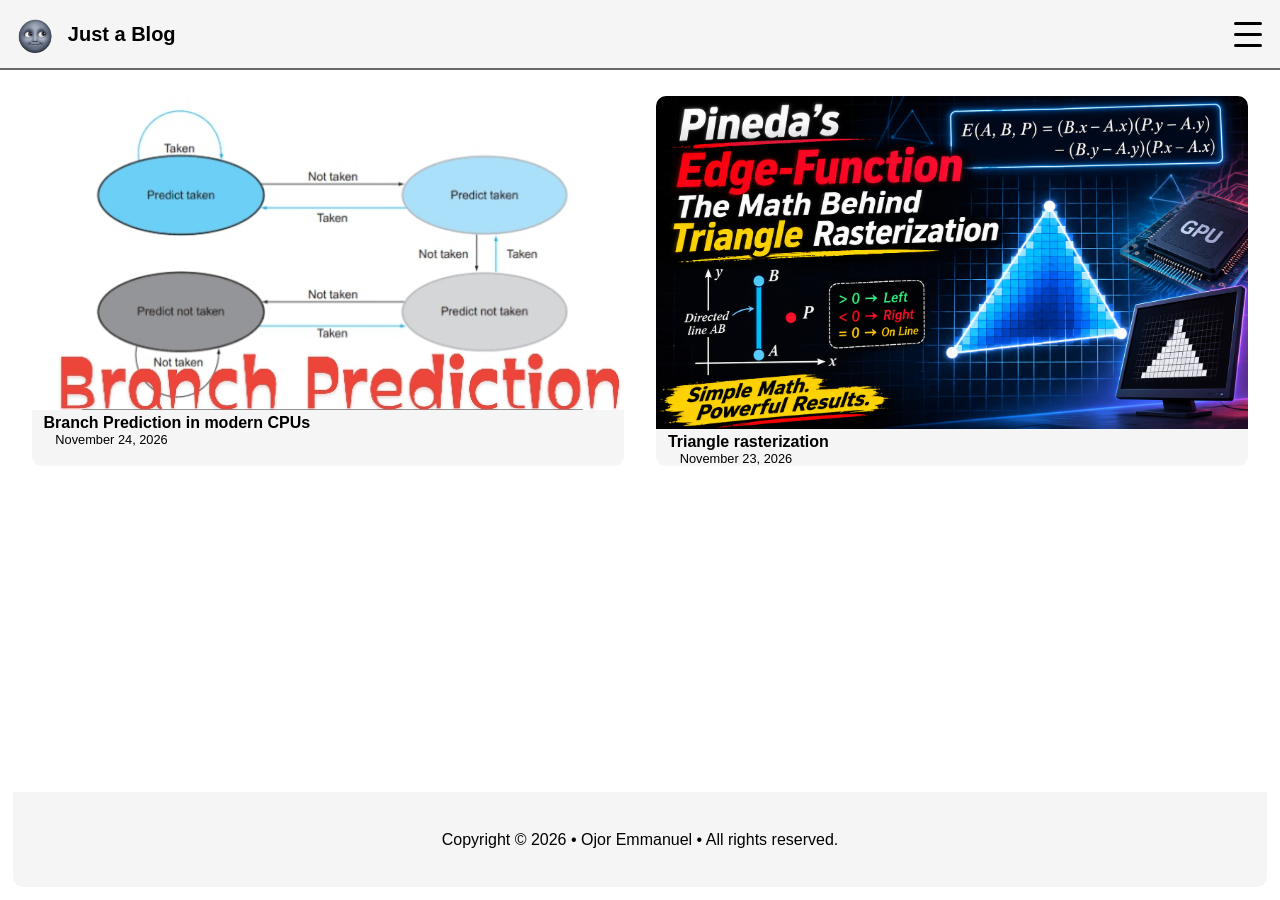
<file: index.html>
<!DOCTYPE html>

<html>
<head>
  <meta http-equiv="CONTENT-TYPE" content="text/html; charset=UTF-8">
  <meta name="viewport" content="width=device-width, initial-scale=1">
  <link rel="stylesheet" href="styles/style.css"/>
  <title>Just a Blog</title>
  <link rel="icon" type="image/png" href="images/moon.png">
</head>
<body>
  <header>
    <div class="logo">
        <img src="images/moon.png" alt="Logo">
        <h2>Just a Blog</h2>
    </div>

    <button class="hamburger" aria-label="Toggle navigation"
            aria-expanded="false" onclick="toggleMenu()">
        <span></span>
        <span></span>
        <span></span>
    </button>

    <nav id="menu" class="menu">
        <a href="index.html">Home</a>
        <a href="#">Videos</a>
        <a href="#">Contact</a>
    </nav>
  </header>

  <main>
    <div class="posts">
      <a class="page" href="blog/branch-prediction-in-modern-cpus.html">
        <img src="images/branch-prediction-thumbnail.png" alt="" loading="lazy">
        <h4>Branch Prediction in modern CPUs</h4>
        <p>November 24, 2026</p>
      </a>

      <a class="page" href="blog/Triangle rasterization.html">
        <img src="images/triangle-rasterization-thumbnail.png" alt="" loading="lazy">
        <h4>Triangle rasterization</h4>
        <p>November 23, 2026</p>
      </a>
    </div>
  </main>

  <footer>
    <p>Copyright &copy; 2026 • Ojor Emmanuel • All rights reserved.</p>
  </footer>

  <script src="scripts/script.js"></script>
</body>
</html>
</file>
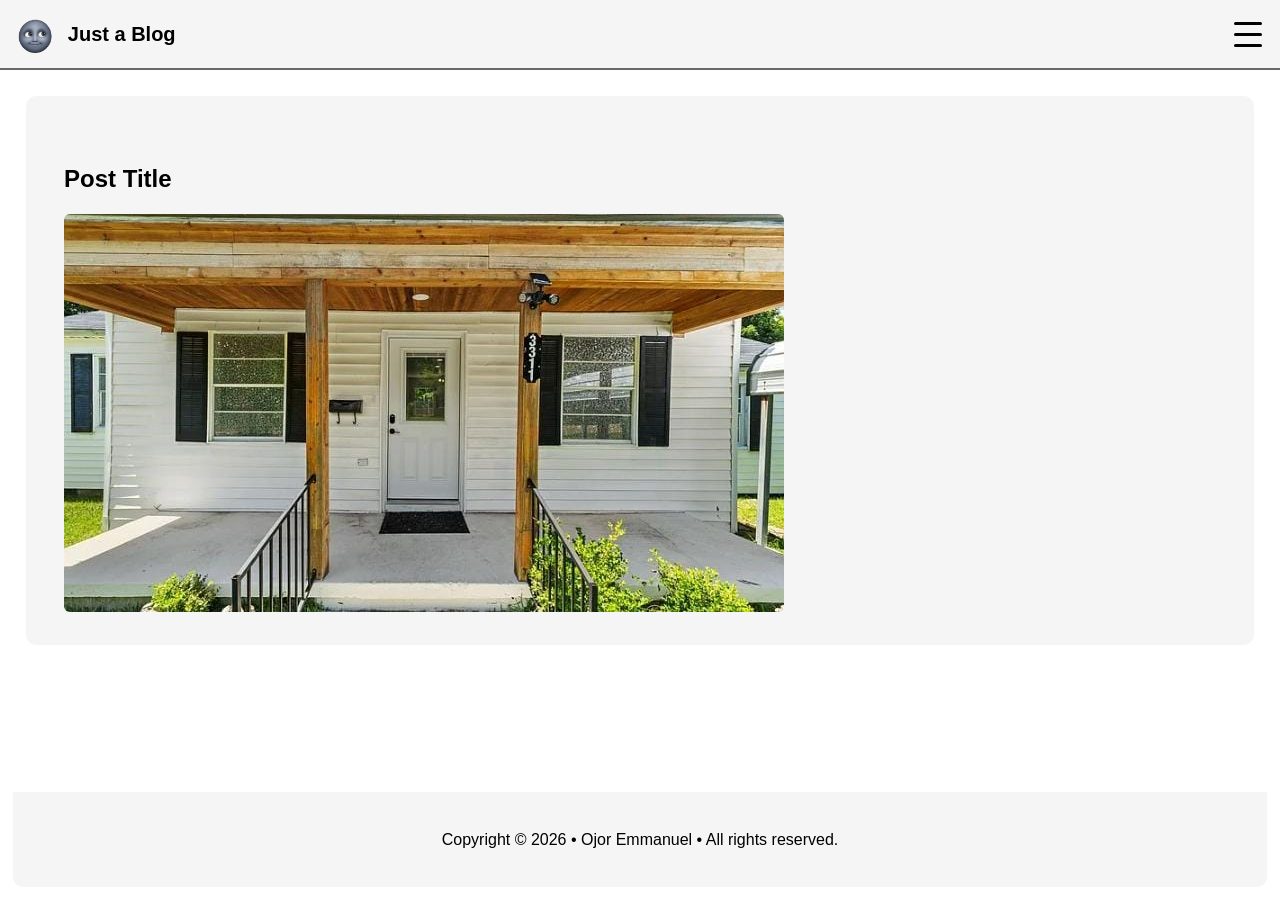
<file: post.html>
<!DOCTYPE html>

<html>
<head>
  <meta http-equiv="CONTENT-TYPE" content="text/html; charset=UTF-8">
  <link rel="stylesheet" href="styles/style.css"/>
  <title>Post</title>
</head>
<body>
  <header>
    <div class="logo">
        <img src="images/moon.png" alt="Logo">
        <h2>Just a Blog</h2>
    </div>
  
    <button class="hamburger" aria-label="Toggle navigation"
            aria-expanded="false" onclick="toggleMenu()">
        <span></span>
        <span></span>
        <span></span>
    </button>

    <nav id="menu" class="menu">
        <a href="#">Home</a>
        <a href="#">Videos</a>
        <a href="#">Contact</a>
    </nav>
  </header>
  
  <main>
    <div class="post-content" id="post-content">
      <h2>Post Title</h2>
      <img src="images/test_thumbnail2.png">
    
    </div>
  </main>
  
  <footer>
    <p>Copyright &copy; 2026 • Ojor Emmanuel • All rights reserved.</p>
  </footer>

 <script src="scripts/markdown-converter.js"></script>
 <script src="scripts/script.js"></script>
</body>
</html>
</file>
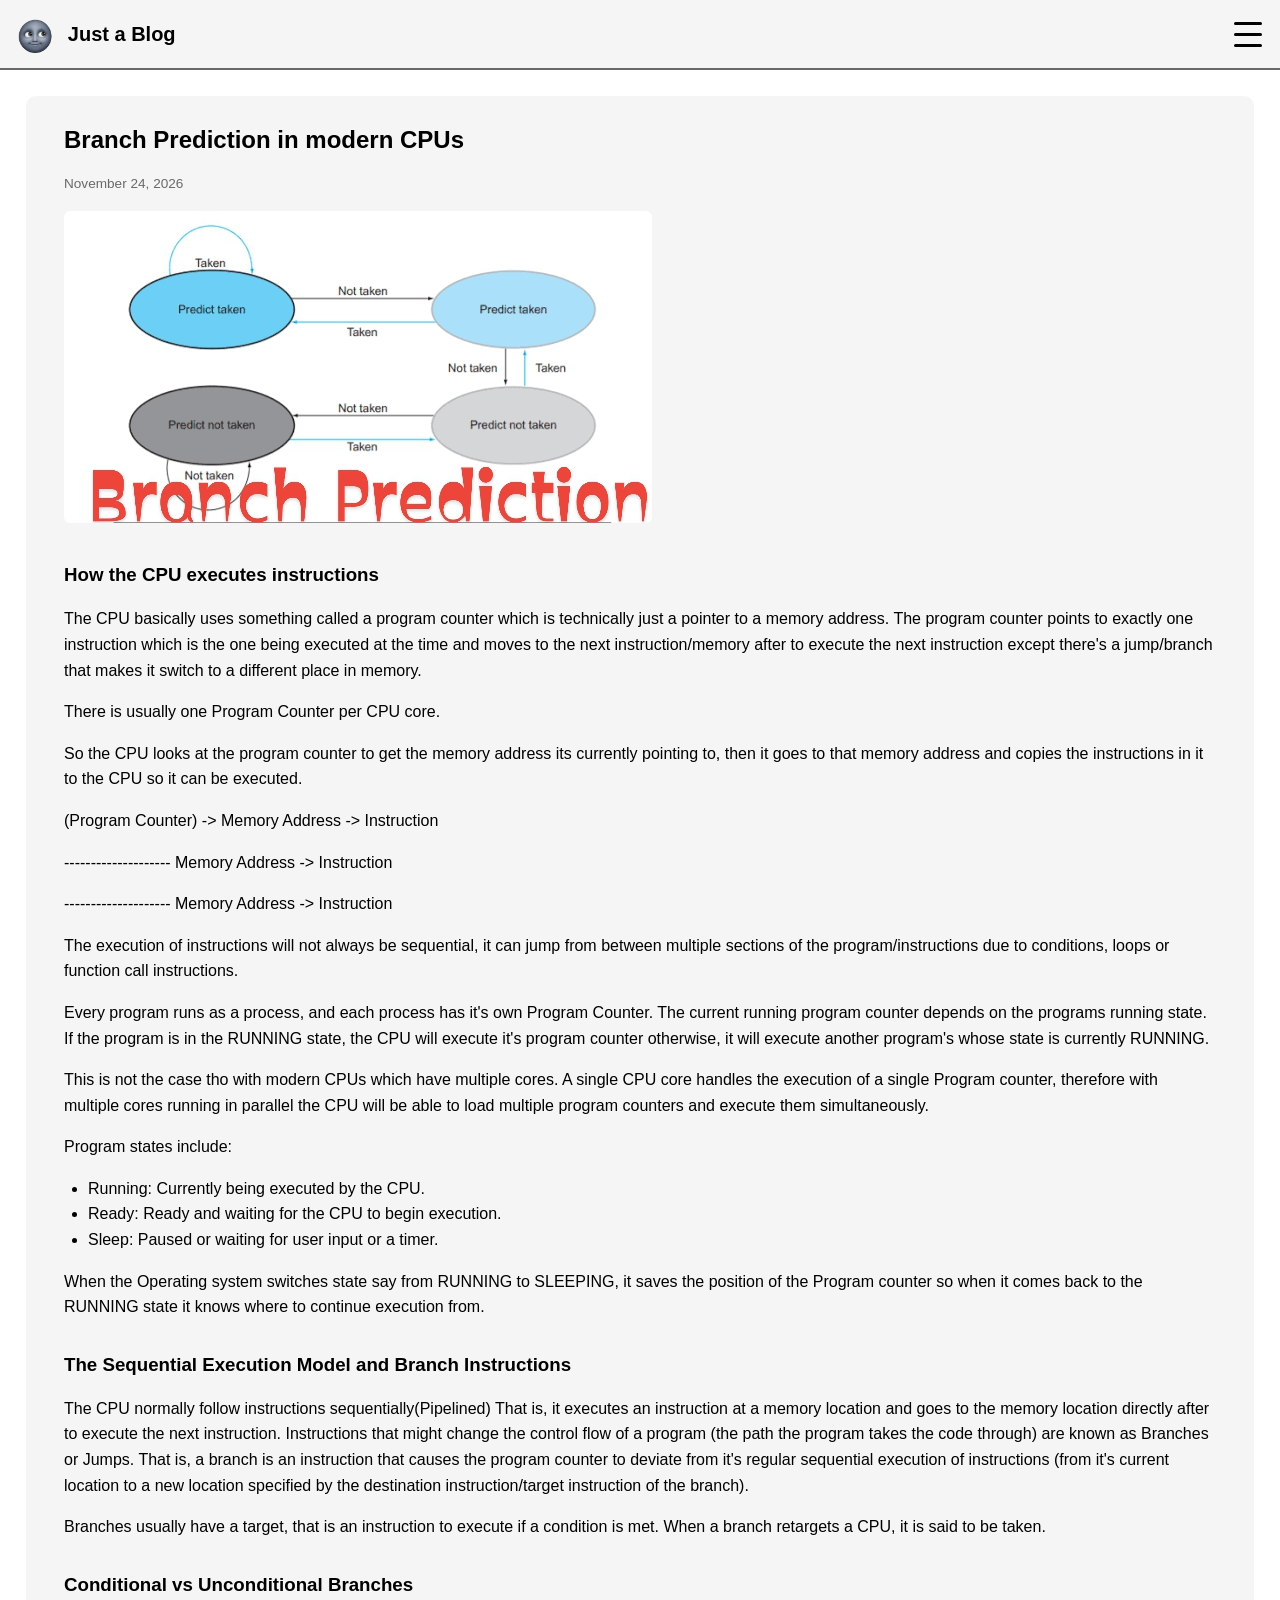
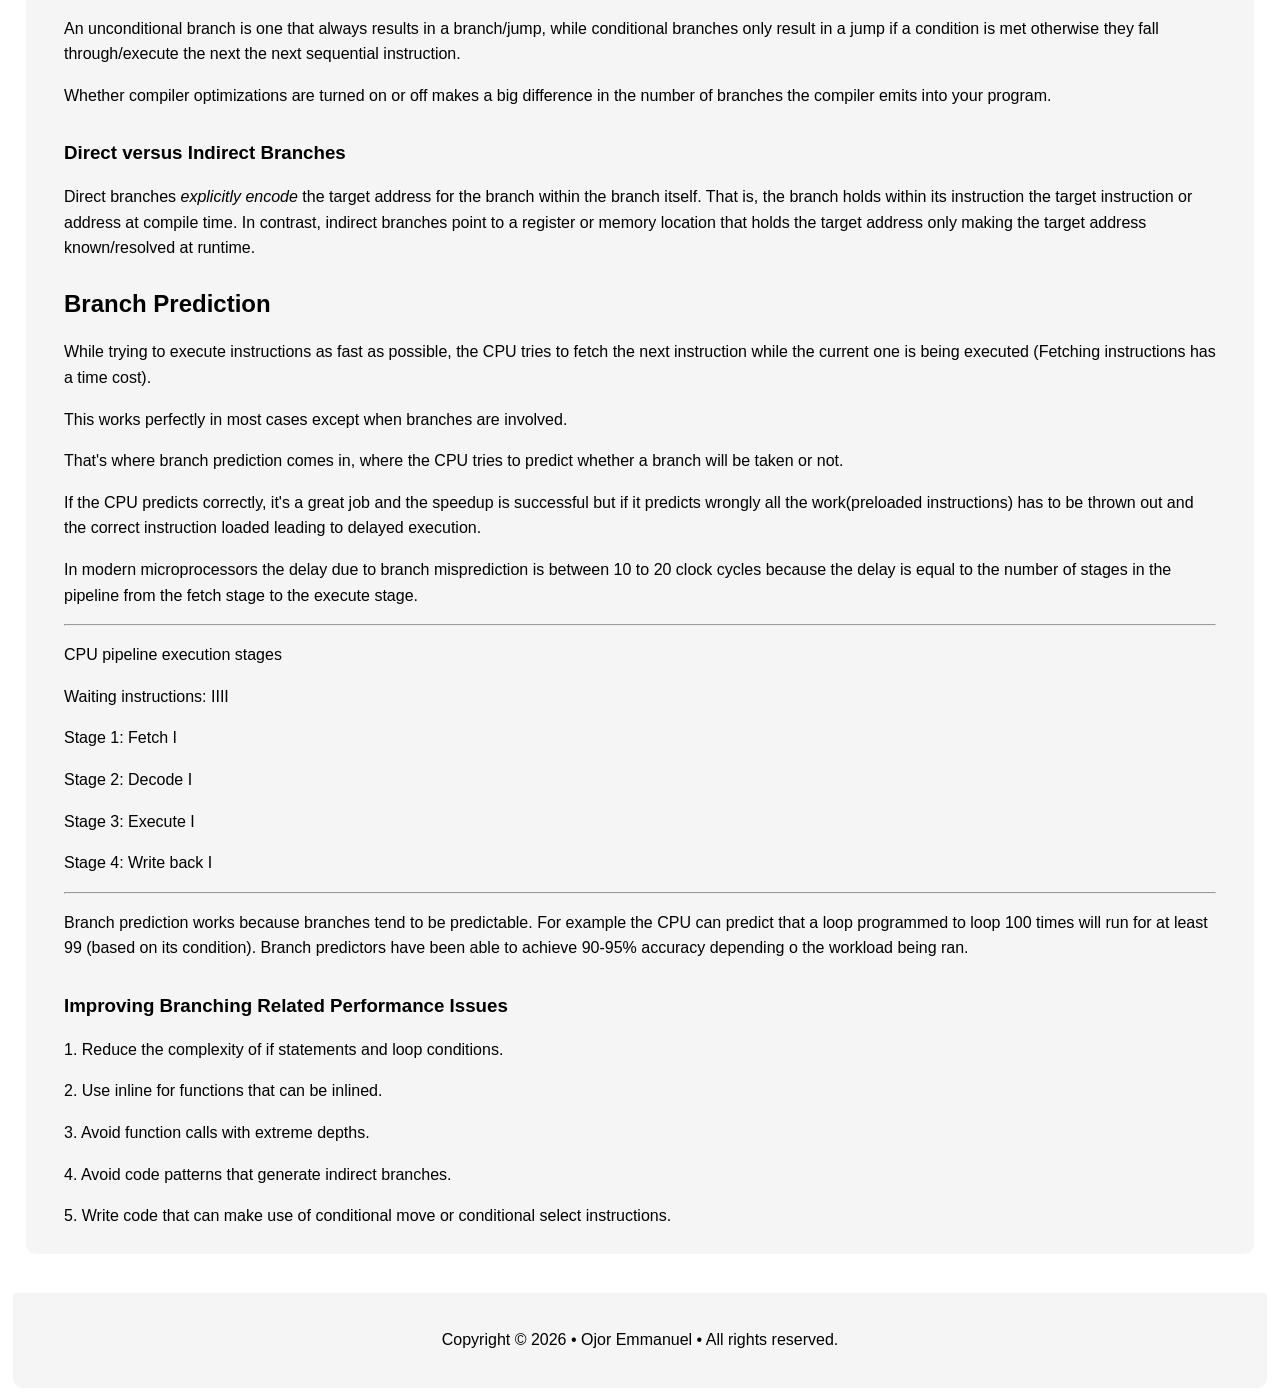
<file: blog/branch-prediction-in-modern-cpus.html>
<!DOCTYPE html>

<html>
<head>
  <meta http-equiv="CONTENT-TYPE" content="text/html; charset=UTF-8">
  <meta name="viewport" content="width=device-width, initial-scale=1">
  <link rel="stylesheet" href="../styles/style.css"/>
  <title>Branch Prediction in modern CPUs – Just a Blog</title>
  <link rel="icon" type="image/png" href="../images/moon.png">
  <meta name="description" content="The CPU basically uses something called a program counter which is technically just a pointer to a memory address. The program counter points to exactly one …">
  <meta property="og:type" content="article">
  <meta property="og:site_name" content="Just a Blog">
  <meta property="og:title" content="Branch Prediction in modern CPUs">
  <meta property="og:description" content="The CPU basically uses something called a program counter which is technically just a pointer to a memory address. The program counter points to exactly one …">
  <meta property="og:url" content="https://magnums123.github.io/just-a-blog/blog/branch-prediction-in-modern-cpus.html">
  <meta property="og:image" content="https://magnums123.github.io/just-a-blog/images/branch-prediction-thumbnail.png">
  <meta name="twitter:card" content="summary_large_image">
</head>
<body>
  <header>
    <div class="logo">
        <img src="../images/moon.png" alt="Logo">
        <h2>Just a Blog</h2>
    </div>

    <button class="hamburger" aria-label="Toggle navigation"
            aria-expanded="false" onclick="toggleMenu()">
        <span></span>
        <span></span>
        <span></span>
    </button>

    <nav id="menu" class="menu">
        <a href="../index.html">Home</a>
        <a href="#">Videos</a>
        <a href="#">Contact</a>
    </nav>
  </header>

  <main>
    <article class="post-content" id="post-content">
      <h1>Branch Prediction in modern CPUs</h1>
      <p class="post-date">November 24, 2026</p>
      <img src="../images/branch-prediction-thumbnail.png" alt="">
<h3>How the CPU executes instructions</h3>
<p>The CPU basically uses something called a program counter which is technically just a pointer to a memory address. The program counter points to exactly one instruction which is the one being executed at the time and moves to the next instruction/memory after to execute the next instruction except there's a jump/branch that makes it switch to a different place in memory.</p>
<p>There is usually one Program Counter per CPU core.</p>
<p>So the CPU looks at the program counter to get the memory address its currently pointing to, then it goes to that memory address and copies the instructions in it to the CPU so it can be executed. </p>
<p>(Program Counter) -> Memory Address -> Instruction</p>
<p>-------------------- Memory Address -> Instruction</p>
<p>-------------------- Memory Address -> Instruction</p>
<p>The execution of instructions will not always be sequential, it can jump from between multiple sections of the program/instructions due to conditions, loops or function call instructions.</p>
<p>Every program runs as a process, and each process has it's own Program Counter. The current running program counter depends on the programs running state. If the program is in the RUNNING state, the CPU will execute it's program counter otherwise, it will execute another program's whose state is currently RUNNING.</p>
<p>This is not the case tho with modern CPUs which have multiple cores. A single CPU core handles the execution of a single Program counter, therefore with multiple cores running in parallel the CPU will be able to load multiple program counters and execute them simultaneously.</p>
<p>Program states include:</p>
<ul>
<li>Running: Currently being executed by the CPU.</li>
<li>Ready: Ready and waiting for the CPU to begin execution.</li>
<li>Sleep: Paused or waiting for user input or a timer.</li>
</ul>
<p>When the Operating system switches state say from RUNNING to SLEEPING, it saves the position of the Program counter so when it comes back to the RUNNING state it knows where to continue execution from.</p>
<h3>The Sequential Execution Model and Branch Instructions</h3>
<p>The CPU normally follow instructions sequentially(Pipelined) That is, it executes an instruction at a memory location and goes to the memory location directly after to execute the next instruction. Instructions that might change the control flow of a program (the path the program takes the code through) are known as Branches or Jumps. That is, a branch is an instruction that causes the program counter to deviate from it's regular sequential execution of instructions (from it's current location to a new location specified by the destination instruction/target instruction of the branch).</p>
<p>Branches usually have a target, that is an instruction to execute if a condition is met. When a branch retargets a CPU, it is said to be taken.</p>
<h3>Conditional vs Unconditional Branches</h3>
<p>An unconditional branch is one that always results in a branch/jump, while conditional branches only result in a jump if a condition is met otherwise they fall through/execute the next the next sequential instruction.</p>
<p>Whether compiler optimizations are turned on or off makes a big difference in the number of branches the compiler emits into your program.</p>
<h3>Direct versus Indirect Branches</h3>
<p>Direct branches <em>explicitly encode</em> the target address for the branch within the branch itself. That is, the branch holds within its instruction the target instruction or address at compile time. In contrast, indirect branches point to a register or memory location that holds the target address only making the target address known/resolved at runtime.</p>
<h1>Branch Prediction</h1>
<p>While trying to execute instructions as fast as possible, the CPU tries to fetch the next instruction while the current one is being executed (Fetching instructions has a time cost).</p>
<p>This works perfectly in most cases except when branches are involved.</p>
<p>That's where branch prediction comes in, where the CPU tries to predict whether a branch will be taken or not.</p>
<p>If the CPU predicts correctly, it's a great job and the speedup is successful but if it predicts wrongly all the work(preloaded instructions) has to be thrown out and the correct instruction loaded leading to delayed execution.</p>
<p>In modern microprocessors the delay due to branch misprediction is between 10 to 20 clock cycles because the delay is equal to the number of stages in the pipeline from the fetch stage to the execute stage.</p>
<hr>
<p>CPU pipeline execution stages</p>
<p>Waiting instructions: IIII</p>
<p>Stage  1: Fetch     I</p>
<p>Stage 2: Decode     I</p>
<p>Stage 3: Execute    I</p>
<p>Stage 4: Write back I</p>
<hr>
<p>Branch prediction works because branches tend to be predictable. For example the CPU can predict that a loop programmed to loop 100 times will run for at least 99 (based on its condition). Branch predictors have been able to achieve 90-95% accuracy depending o the workload being ran.</p>
<h3>Improving Branching Related Performance Issues</h3>
<p>1. Reduce the complexity of if statements and loop conditions.</p>
<p>2. Use inline for functions that can be inlined.</p>
<p>3. Avoid function calls with extreme depths.</p>
<p>4. Avoid code patterns that generate indirect branches.</p>
<p>5. Write code that can make use of conditional move or conditional select instructions.</p>
    </article>
  </main>

  <footer>
    <p>Copyright &copy; 2026 • Ojor Emmanuel • All rights reserved.</p>
  </footer>

  <script src="../scripts/script.js"></script>
</body>
</html>
</file>
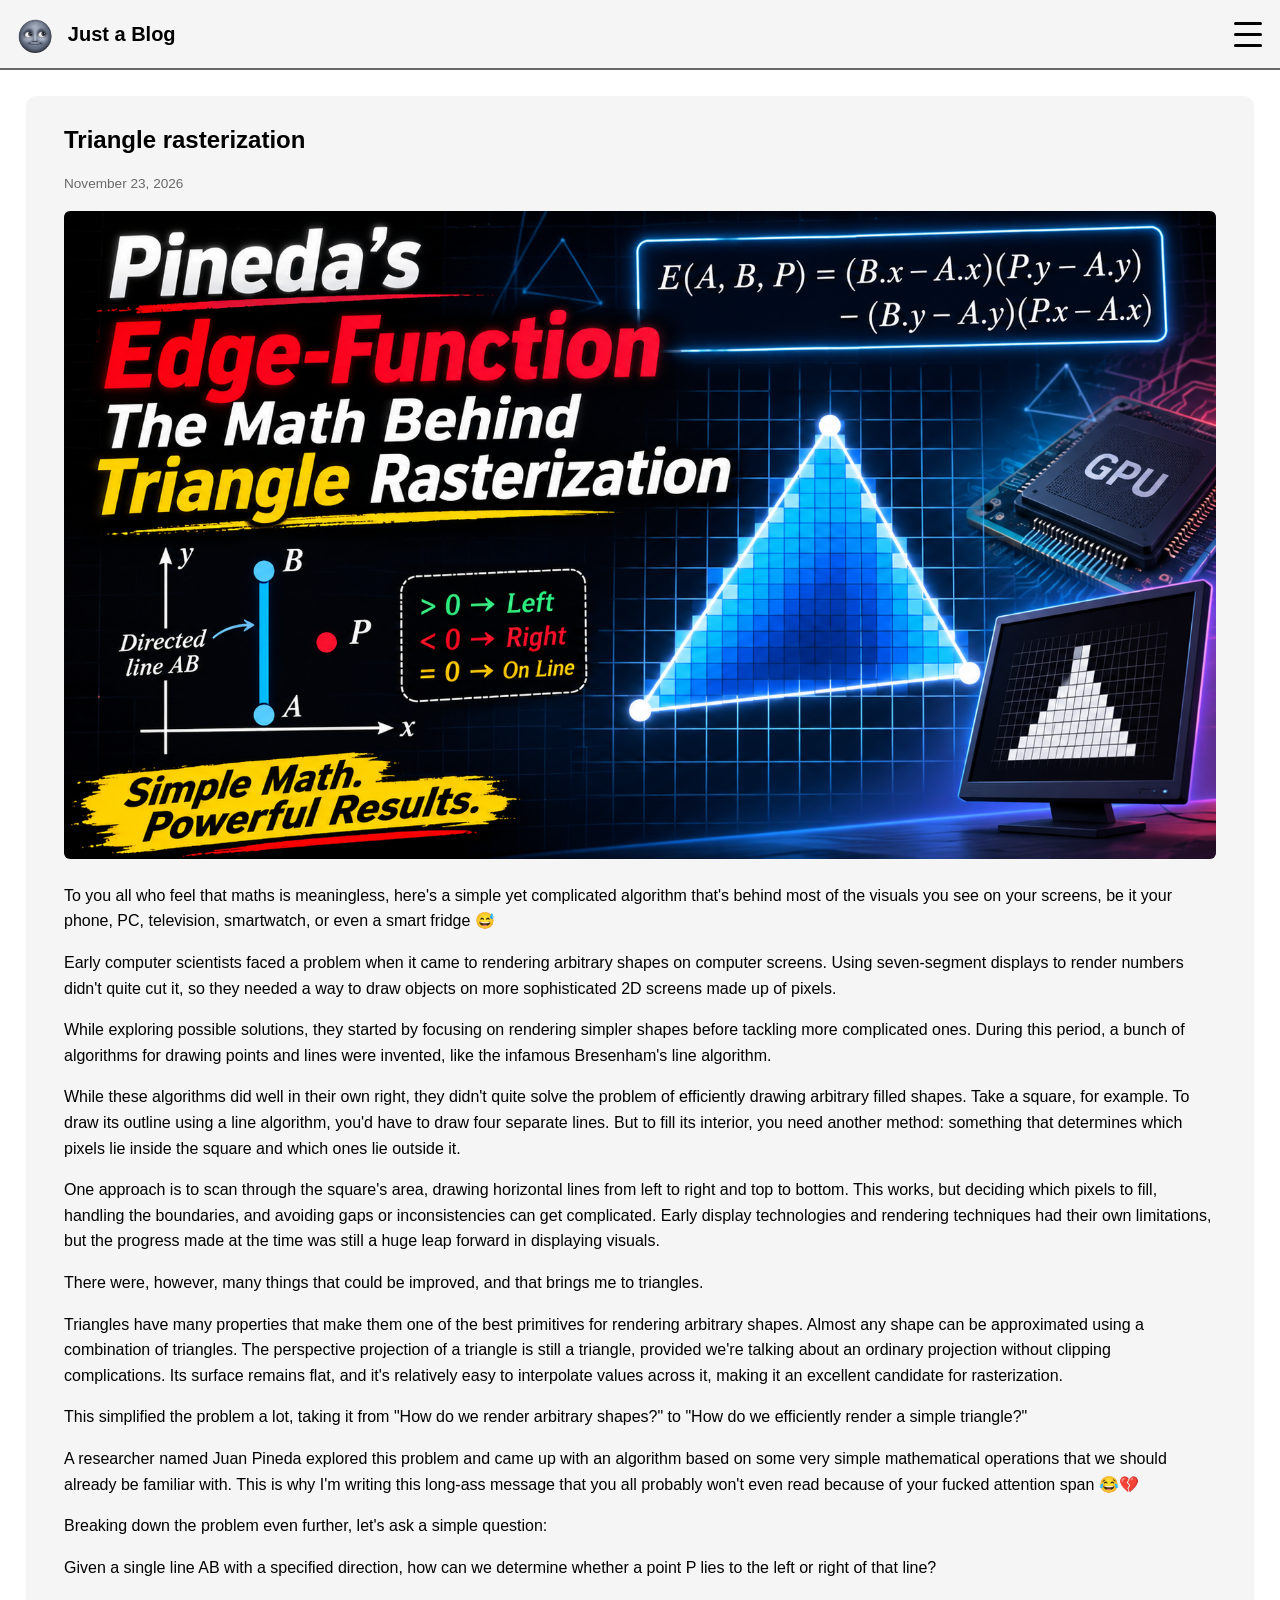
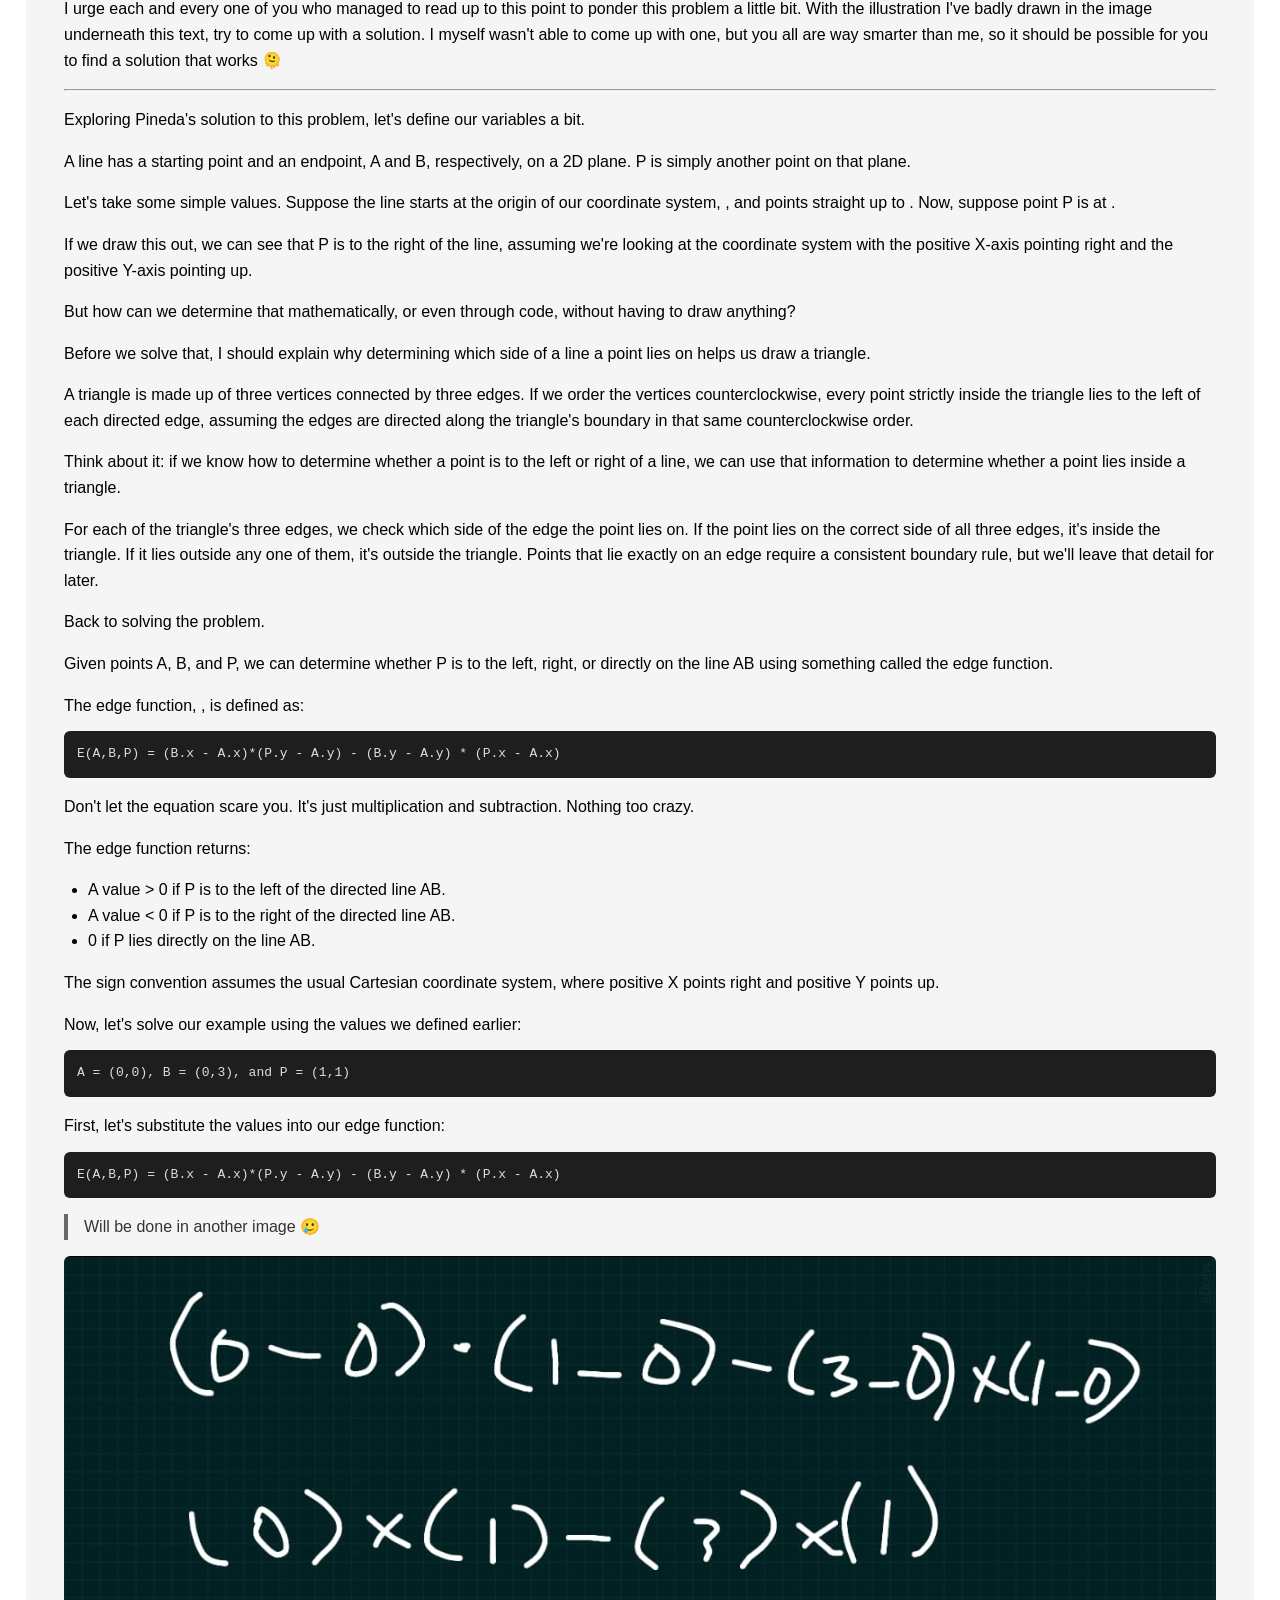
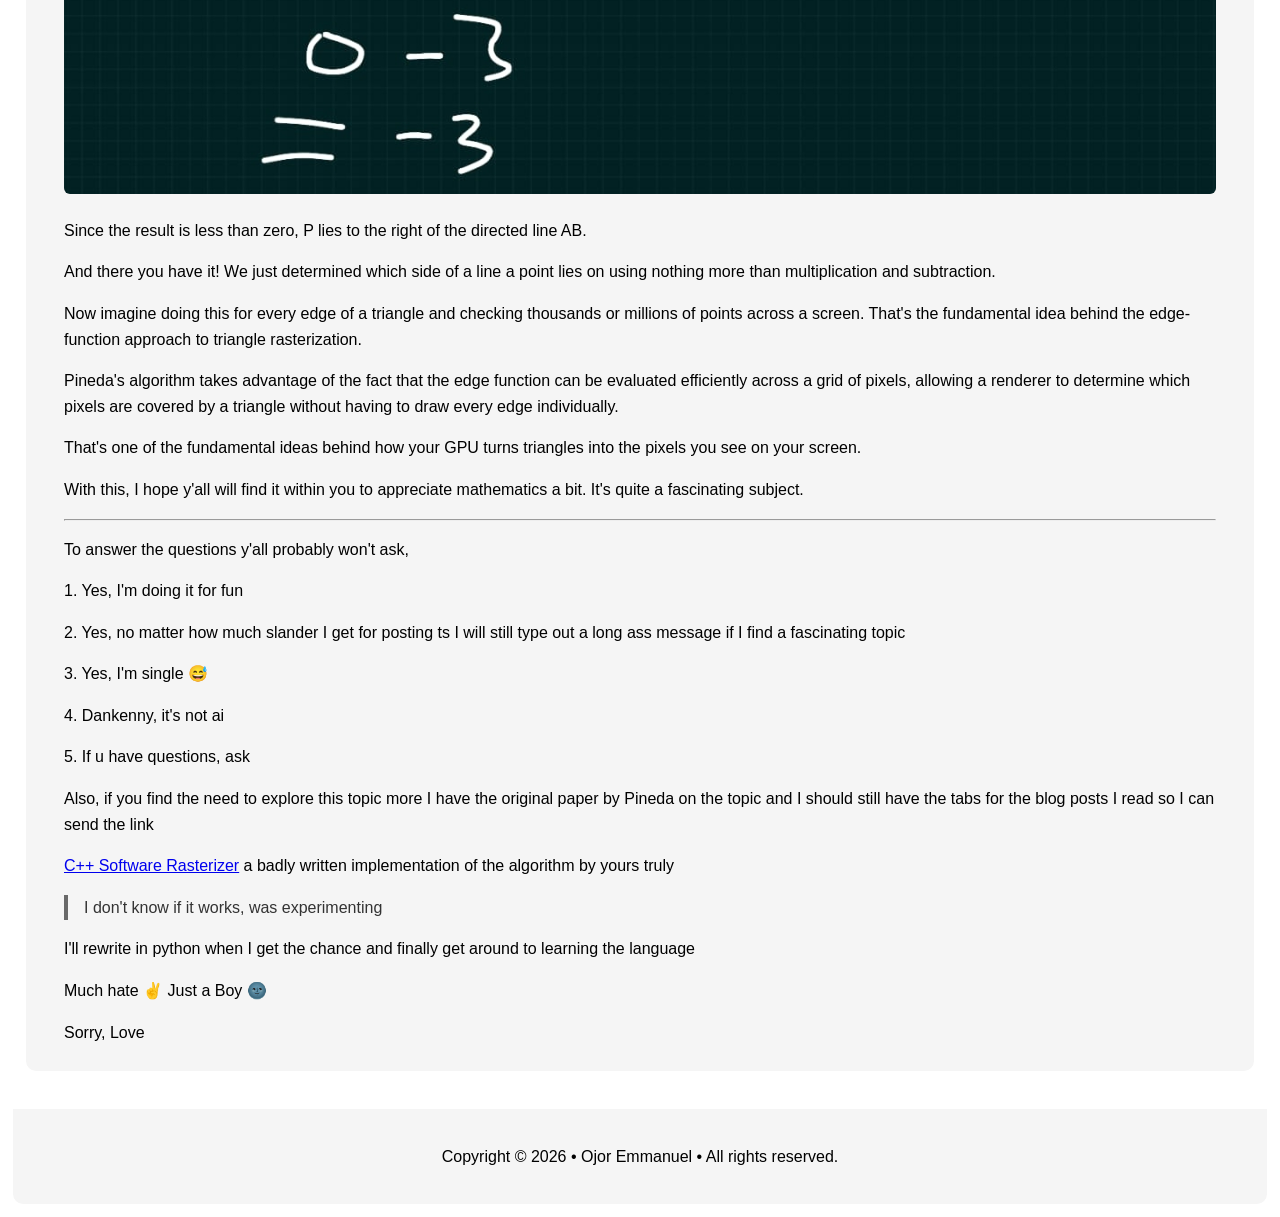
<file: blog/Triangle rasterization.html>
<!DOCTYPE html>

<html>
<head>
  <meta http-equiv="CONTENT-TYPE" content="text/html; charset=UTF-8">
  <meta name="viewport" content="width=device-width, initial-scale=1">
  <link rel="stylesheet" href="../styles/style.css"/>
  <title>Triangle rasterization – Just a Blog</title>
  <link rel="icon" type="image/png" href="../images/moon.png">
  <meta name="description" content="To you all who feel that maths is meaningless, here's a simple yet complicated algorithm that's behind most of the visuals you see on your screens, be it you…">
  <meta property="og:type" content="article">
  <meta property="og:site_name" content="Just a Blog">
  <meta property="og:title" content="Triangle rasterization">
  <meta property="og:description" content="To you all who feel that maths is meaningless, here's a simple yet complicated algorithm that's behind most of the visuals you see on your screens, be it you…">
  <meta property="og:url" content="https://magnums123.github.io/just-a-blog/blog/Triangle%20rasterization.html">
  <meta property="og:image" content="https://magnums123.github.io/just-a-blog/images/triangle-rasterization-thumbnail.png">
  <meta name="twitter:card" content="summary_large_image">
</head>
<body>
  <header>
    <div class="logo">
        <img src="../images/moon.png" alt="Logo">
        <h2>Just a Blog</h2>
    </div>

    <button class="hamburger" aria-label="Toggle navigation"
            aria-expanded="false" onclick="toggleMenu()">
        <span></span>
        <span></span>
        <span></span>
    </button>

    <nav id="menu" class="menu">
        <a href="../index.html">Home</a>
        <a href="#">Videos</a>
        <a href="#">Contact</a>
    </nav>
  </header>

  <main>
    <article class="post-content" id="post-content">
      <h1>Triangle rasterization</h1>
      <p class="post-date">November 23, 2026</p>
      <img src="../images/triangle-rasterization-thumbnail.png" alt="">
<p>To you all who feel that maths is meaningless, here's a simple yet complicated algorithm that's behind most of the visuals you see on your screens, be it your phone, PC, television, smartwatch, or even a smart fridge 😅</p>
<p>Early computer scientists faced a problem when it came to rendering arbitrary shapes on computer screens. Using seven-segment displays to render numbers didn't quite cut it, so they needed a way to draw objects on more sophisticated 2D screens made up of pixels.</p>
<p>While exploring possible solutions, they started by focusing on rendering simpler shapes before tackling more complicated ones. During this period, a bunch of algorithms for drawing points and lines were invented, like the infamous Bresenham's line algorithm.</p>
<p>While these algorithms did well in their own right, they didn't quite solve the problem of efficiently drawing arbitrary filled shapes. Take a square, for example. To draw its outline using a line algorithm, you'd have to draw four separate lines. But to fill its interior, you need another method: something that determines which pixels lie inside the square and which ones lie outside it.</p>
<p>One approach is to scan through the square's area, drawing horizontal lines from left to right and top to bottom. This works, but deciding which pixels to fill, handling the boundaries, and avoiding gaps or inconsistencies can get complicated. Early display technologies and rendering techniques had their own limitations, but the progress made at the time was still a huge leap forward in displaying visuals.</p>
<p>There were, however, many things that could be improved, and that brings me to triangles.</p>
<p>Triangles have many properties that make them one of the best primitives for rendering arbitrary shapes. Almost any shape can be approximated using a combination of triangles. The perspective projection of a triangle is still a triangle, provided we're talking about an ordinary projection without clipping complications. Its surface remains flat, and it's relatively easy to interpolate values across it, making it an excellent candidate for rasterization.</p>
<p>This simplified the problem a lot, taking it from "How do we render arbitrary shapes?" to "How do we efficiently render a simple triangle?"</p>
<p>A researcher named Juan Pineda explored this problem and came up with an algorithm based on some very simple mathematical operations that we should already be familiar with. This is why I'm writing this long-ass message that you all probably won't even read because of your fucked attention span 😂💔</p>
<p>Breaking down the problem even further, let's ask a simple question:</p>
<p>Given a single line AB with a specified direction, how can we determine whether a point P lies to the left or right of that line?</p>
<p>I urge each and every one of you who managed to read up to this point to ponder this problem a little bit. With the illustration I've badly drawn in the image underneath this text, try to come up with a solution. I myself wasn't able to come up with one, but you all are way smarter than me, so it should be possible for you to find a solution that works 🫠</p>
<hr>
<p>Exploring Pineda's solution to this problem, let's define our variables a bit.</p>
<p>A line has a starting point and an endpoint, A and B, respectively, on a 2D plane. P is simply another point on that plane.</p>
<p>Let's take some simple values. Suppose the line starts at the origin of our coordinate system, , and points straight up to . Now, suppose point P is at .</p>
<p>If we draw this out, we can see that P is to the right of the line, assuming we're looking at the coordinate system with the positive X-axis pointing right and the positive Y-axis pointing up.</p>
<p>But how can we determine that mathematically, or even through code, without having to draw anything?</p>
<p>Before we solve that, I should explain why determining which side of a line a point lies on helps us draw a triangle.</p>
<p>A triangle is made up of three vertices connected by three edges. If we order the vertices counterclockwise, every point strictly inside the triangle lies to the left of each directed edge, assuming the edges are directed along the triangle's boundary in that same counterclockwise order.</p>
<p>Think about it: if we know how to determine whether a point is to the left or right of a line, we can use that information to determine whether a point lies inside a triangle.</p>
<p>For each of the triangle's three edges, we check which side of the edge the point lies on. If the point lies on the correct side of all three edges, it's inside the triangle. If it lies outside any one of them, it's outside the triangle. Points that lie exactly on an edge require a consistent boundary rule, but we'll leave that detail for later.</p>
<p>Back to solving the problem.</p>
<p>Given points A, B, and P, we can determine whether P is to the left, right, or directly on the line AB using something called the edge function.</p>
<p>The edge function, , is defined as:</p>
<pre><code>E(A,B,P) = (B.x - A.x)*(P.y - A.y) - (B.y - A.y) * (P.x - A.x)</code></pre>
<p>Don't let the equation scare you. It's just multiplication and subtraction. Nothing too crazy.</p>
<p>The edge function returns:</p>
<ul>
<li>A value > 0 if P is to the left of the directed line AB.</li>
<li>A value < 0 if P is to the right of the directed line AB.</li>
<li>0 if P lies directly on the line AB.</li>
</ul>
<p>The sign convention assumes the usual Cartesian coordinate system, where positive X points right and positive Y points up.</p>
<p>Now, let's solve our example using the values we defined earlier:</p>
<pre><code>A = (0,0), B = (0,3), and P = (1,1)</code></pre>
<p>First, let's substitute the values into our edge function:</p>
<pre><code>E(A,B,P) = (B.x - A.x)*(P.y - A.y) - (B.y - A.y) * (P.x - A.x)</code></pre>
<blockquote>Will be done in another image 🥲</blockquote>
<p><img src="../images/triangle-rasterization-solved-example.jpg" alt="solved example"></p>
<p>Since the result is less than zero, P lies to the right of the directed line AB.</p>
<p>And there you have it! We just determined which side of a line a point lies on using nothing more than multiplication and subtraction.</p>
<p>Now imagine doing this for every edge of a triangle and checking thousands or millions of points across a screen. That's the fundamental idea behind the edge-function approach to triangle rasterization.</p>
<p>Pineda's algorithm takes advantage of the fact that the edge function can be evaluated efficiently across a grid of pixels, allowing a renderer to determine which pixels are covered by a triangle without having to draw every edge individually.</p>
<p>That's one of the fundamental ideas behind how your GPU turns triangles into the pixels you see on your screen.</p>
<p>With this, I hope y'all will find it within you to appreciate mathematics a bit. It's quite a fascinating subject.</p>
<hr>
<p>To answer the questions y'all probably won't ask,</p>
<p>1. Yes, I'm doing it for fun</p>
<p>2. Yes, no matter how much slander I get for posting ts I will still type out a long ass message if I find a fascinating topic</p>
<p>3. Yes, I'm single 😅</p>
<p>4. Dankenny, it's not ai</p>
<p>5. If u have questions, ask</p>
<p>Also, if you find the need to explore this topic more I have the original paper by Pineda on the topic and I should still have the tabs for the blog posts I read so I can send the link</p>
<p><a href="https://github.com/magnums123/Software-Rasterizer.git">C++ Software Rasterizer</a> a badly written implementation of the algorithm by yours truly</p>
<blockquote>I don't know if it works, was experimenting</blockquote>
<p>I'll rewrite in python when I get the chance and finally get around to learning the language</p>
<p>Much hate ✌️ Just a Boy 🌚</p>
<p>Sorry, Love</p>
    </article>
  </main>

  <footer>
    <p>Copyright &copy; 2026 • Ojor Emmanuel • All rights reserved.</p>
  </footer>

  <script src="../scripts/script.js"></script>
</body>
</html>
</file>
<file: styles/style.css>
* {
    margin: 0;
    padding: 0;
    box-sizing: border-box;
}

body {
    font-family: Arial, sans-serif;
    min-height: 100vh;
    min-height: 100dvh;
    display: flex;
    flex-direction: column
}

main{
    flex: 1
}

/* Header */
header {
    display: flex;
    align-items: center;
    justify-content: space-between;
    position: relative;
    padding: 0 1%;
    height: 70px;
    background: whitesmoke;
    border-bottom: 2px solid dimgray;
}

/* Logo and heading */
.logo {
    display: flex;
    align-items: center;
    gap: 10px;
}

.logo img {
    width: 45px;
    height: 45px;
    object-fit: contain;
}

.logo h2 {
    font-size: 20px;
}

/* Navigation menu */
.menu {
    display: flex;
    flex-direction: column;
    align-items: flex-start;
    position: absolute;
    top: 100%;
    right: 0%;
    width: 100%;
    background: whitesmoke;
    padding: 0 20px;
    gap: 20px;
    z-index: 1000;

    max-height: 0;
    overflow: hidden;
    visibility: hidden;
    transition: max-height 0.3s ease,
                padding 0.3s ease,
                visibility 0.3s;
}

.menu a {
    color: black;
    text-decoration: none;
    font-size: 16px;
    transition: color 0.2s ease;
}

.menu a:hover {
    color: #aaa;
}

.menu.active {
    max-height: 300px;
    padding: 20px;
    visibility: visible;
}

/* Hamburger */
.hamburger {
    display: flex;
    flex-direction: column;
    justify-content: center;
    cursor: pointer;
    background: none;
    border: none;
    padding: 5px;
}

.hamburger span {
    display: block;
    width: 28px;
    height: 3px;
    background: black;
    margin: 4px 0;
    border-radius: 3px;
    transition: 0.3s ease;
}

/* Hamburger animation */
.hamburger.active span:nth-child(1) {
    transform: translateY(11px) rotate(45deg);
}

.hamburger.active span:nth-child(2) {
    opacity: 0;
}

.hamburger.active span:nth-child(3) {
    transform: translateY(-11px) rotate(-45deg);
}



.posts{
    margin: 2%;
    display: grid;
    grid-template-columns: 1fr 1fr;
    gap: 20px;
}

.post-content{
    margin: 2%;
    padding: 2% 3%;
    background-color: whitesmoke;
    border-radius: 10px;
    line-height: 1.6;
    overflow-wrap: break-word;
}

/* the global reset zeroes all margins, so give post content vertical rhythm back */
.post-content > * + * { margin-top: 1em; }
.post-content > h2, .post-content > h3 { margin-top: 1.6em; }
.post-content .post-date { color: dimgray; font-size: 0.85rem; }
.post-content img { max-width: 100%; height: auto; border-radius: 6px; }
.post-content ul { padding-left: 1.5em; }
.post-content blockquote { border-left: 4px solid dimgray; padding-left: 1em; color: #333; }
.post-content code { background: #e4e4e4; padding: 0.1em 0.3em; border-radius: 4px; }
.post-content pre { background: #1e1e1e; color: #ddd; padding: 1em; border-radius: 6px; overflow-x: auto; }
.post-content pre code { background: none; padding: 0; }

.page{
    background-color: whitesmoke;
    max-width: 50vw;
    margin-left: 1%;
    margin-right: 1%;
    border-radius: 10px;
    overflow: hidden;
    transition: 0.5s ease
}

a.page{
    display: block;
    color: inherit;
    text-decoration: none;
}

.page:hover{
    transform: scale(1.05);
    box-shadow: 0 8px 20px rgba(0, 0, 0, 0.2);
    cursor: pointer;
}

.page img{
    width: 100%;
    overflow: auto;
    max-width: 100%
}

.page-content h2{
    border: 3px solid green;
    object-fit: contain;
    overflow: auto;
    min-width: 100vw
}

.page h4{
    margin-left: 2%
}

.page-content h2{
    margin-left: 2%
}

.page p{
    font-size: 0.8rem;
    margin-left: 4%
}

footer{
    text-align: center;
    background: whitesmoke;
    margin: 1%;
    padding: 3%;
    border-bottom-left-radius: 10px;
    border-bottom-right-radius: 10px;
}

.math-block {
    display: block;
    text-align: center;
    margin: 1em 0;
    font-family: serif;
    font-size: 1.1em;
}
.math-inline {
    font-family: serif;
}
.math-frac {
    display: inline-block;
    vertical-align: middle;
    text-align: center;
    margin: 0 0.2em;
}
.math-frac > span {
    display: block;
}
.math-num {
    border-bottom: 1px solid currentColor;
    padding-bottom: 0.1em;
}
.math-den {
    padding-top: 0.1em;
}
</file>
